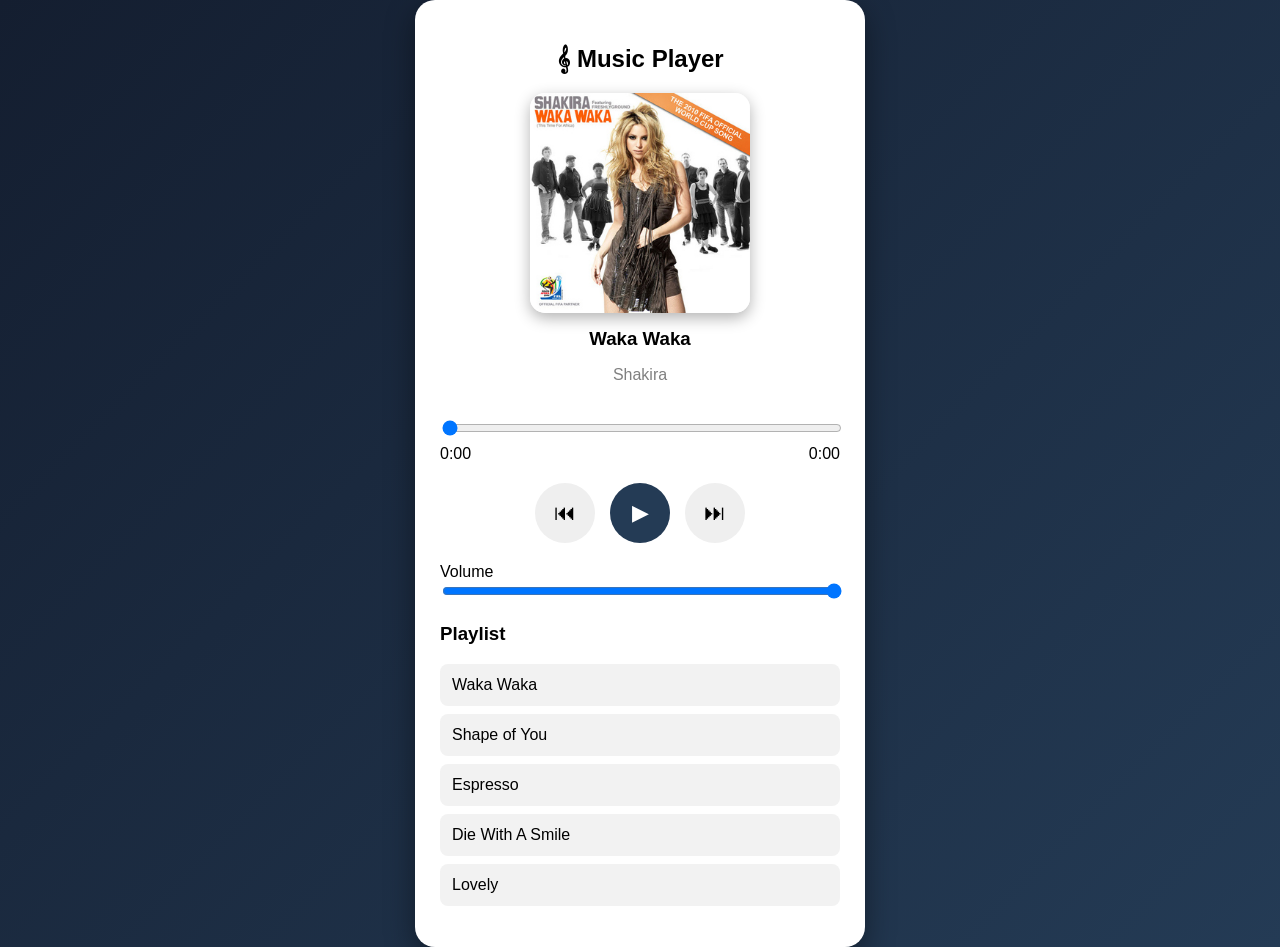
<file: index.html>
<!DOCTYPE html>
<html>
<head>
    <title>Music Player</title>
    <link rel="stylesheet" href="musiccss.css">
</head>
<body>

<div class="player">

    <h2> 𝄞 Music Player</h2>

    <div class="cover">
        <img id="coverImage" src="">
    </div>

    <div class="song-info">
        <h3 id="title"></h3>
        <p id="artist"></p>
    </div>

    <audio id="audio"></audio>

    <input type="range" id="progress" value="0">

    <div class="time">
        <span id="currentTime">0:00</span>
        <span id="totalTime">0:00</span>
    </div>

    <div class="controls">
        <button onclick="previousSong()">⏮</button>

        <button class="play-btn" onclick="playPause()">
            ▶
        </button>

        <button onclick="nextSong()">⏭</button>
    </div>

    <div class="volume-section">
        <label> Volume</label>
        <input type="range" id="volume"
        min="0" max="1" step="0.1" value="1">
    </div>

    <div class="playlist">
        <h3>Playlist</h3>

        <ul>
            <li onclick="selectSong(0)">Waka Waka</li>
            <li onclick="selectSong(1)">Shape of You</li>
            <li onclick="selectSong(2)">Espresso</li>
            <li onclick="selectSong(3)">Die With A Smile</li>
            <li onclick="selectSong(4)">Lovely</li>
        </ul>
    </div>

</div>

<script src="musicjs.js"></script>

</body>
</html>
</file>
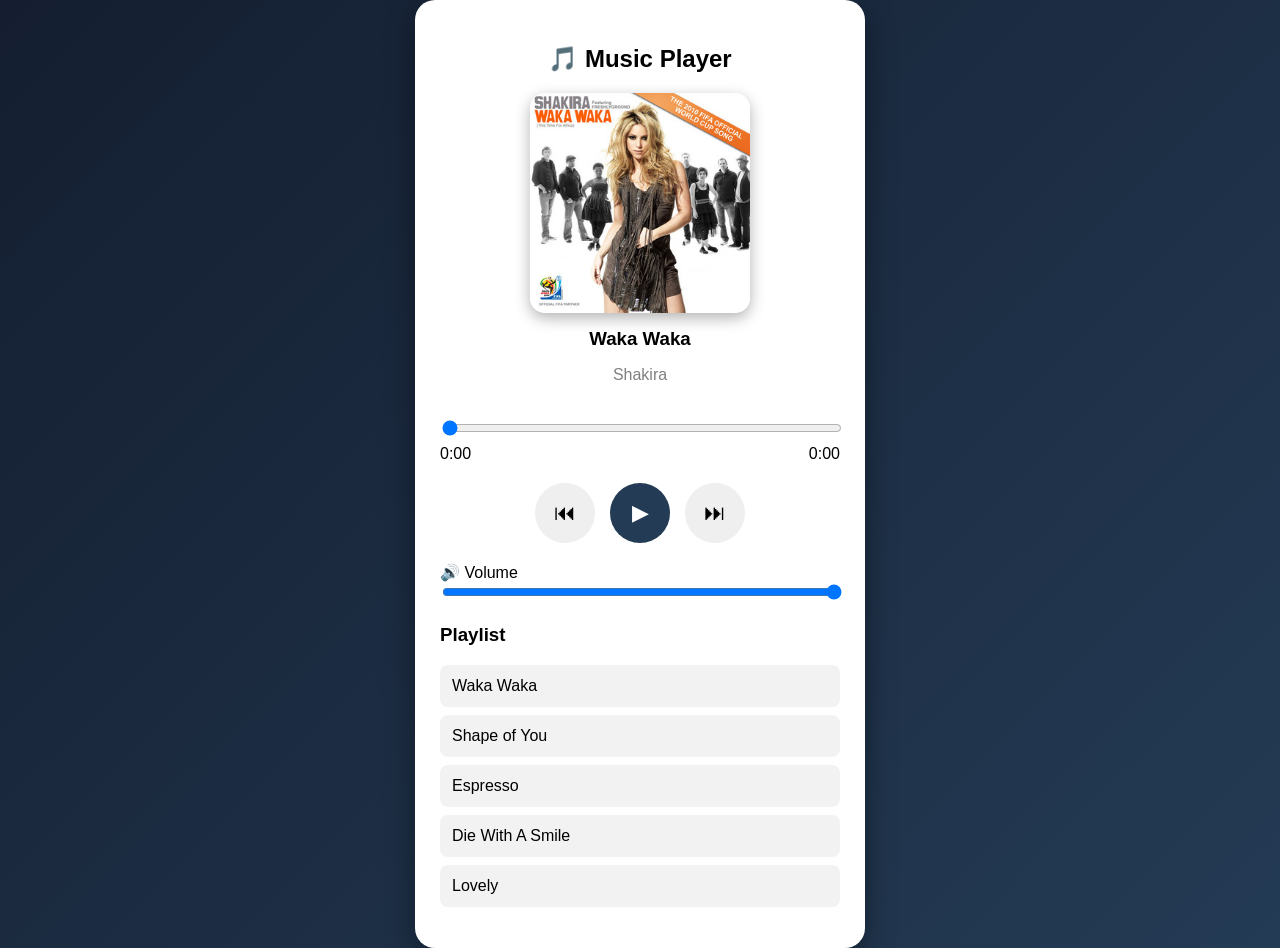
<file: music.html>
<!DOCTYPE html>
<html>
<head>
    <title>Music Player</title>
    <link rel="stylesheet" href="musiccss.css">
</head>
<body>

<div class="player">

    <h2>🎵 Music Player</h2>

    <div class="cover">
        <img id="coverImage" src="">
    </div>

    <div class="song-info">
        <h3 id="title"></h3>
        <p id="artist"></p>
    </div>

    <audio id="audio"></audio>

    <input type="range" id="progress" value="0">

    <div class="time">
        <span id="currentTime">0:00</span>
        <span id="totalTime">0:00</span>
    </div>

    <div class="controls">
        <button onclick="previousSong()">⏮</button>

        <button class="play-btn" onclick="playPause()">
            ▶
        </button>

        <button onclick="nextSong()">⏭</button>
    </div>

    <div class="volume-section">
        <label>🔊 Volume</label>
        <input type="range" id="volume"
        min="0" max="1" step="0.1" value="1">
    </div>

    <div class="playlist">
        <h3>Playlist</h3>

        <ul>
            <li onclick="selectSong(0)">Waka Waka</li>
            <li onclick="selectSong(1)">Shape of You</li>
            <li onclick="selectSong(2)">Espresso</li>
            <li onclick="selectSong(3)">Die With A Smile</li>
            <li onclick="selectSong(4)">Lovely</li>
        </ul>
    </div>

</div>

<script src="musicjs.js"></script>

</body>
</html>
</file>
<file: musiccss.css>
body{
    margin:0;
    font-family:'Segoe UI',sans-serif;
    background:linear-gradient(135deg,#141e30,#243b55);
    display:flex;
    justify-content:center;
    align-items:center;
    min-height:100vh;
}

.player{
    width:400px;
    background:white;
    border-radius:20px;
    padding:25px;
    box-shadow:0px 10px 30px rgba(0,0,0,0.4);
}

.player h2{
    text-align:center;
    margin-bottom:20px;
}

.cover{
    width:220px;
    height:220px;
    margin:auto;
    border-radius:15px;
    overflow:hidden;
    box-shadow:0 5px 15px rgba(0,0,0,0.3);
}

.cover img{
    width:100%;
    height:100%;
    object-fit:cover;
}

.song-info{
    text-align:center;
    margin-top:15px;
}

.song-info h3{
    margin:0;
}

.song-info p{
    color:gray;
}

#progress{
    width:100%;
    margin-top:20px;
}

.time{
    display:flex;
    justify-content:space-between;
    margin-top:5px;
}

.controls{
    display:flex;
    justify-content:center;
    gap:15px;
    margin-top:20px;
}

.controls button{
    width:60px;
    height:60px;
    border:none;
    border-radius:50%;
    cursor:pointer;
    font-size:22px;
    transition:0.3s;
}

.controls button:hover{
    transform:scale(1.1);
}

.play-btn{
    background:#243b55;
    color:white;
}

.volume-section{
    margin-top:20px;
}

.volume-section input{
    width:100%;
}

.playlist{
    margin-top:20px;
}

.playlist ul{
    list-style:none;
    padding:0;
}

.playlist li{
    padding:12px;
    margin-top:8px;
    background:#f2f2f2;
    border-radius:8px;
    cursor:pointer;
    transition:0.3s;
}

.playlist li:hover{
    background:#dfe8ff;
    transform:translateX(5px);
}

@media(max-width:500px){

    .player{
        width:90%;
    }

    .cover{
        width:180px;
        height:180px;
    }
}
</file>
